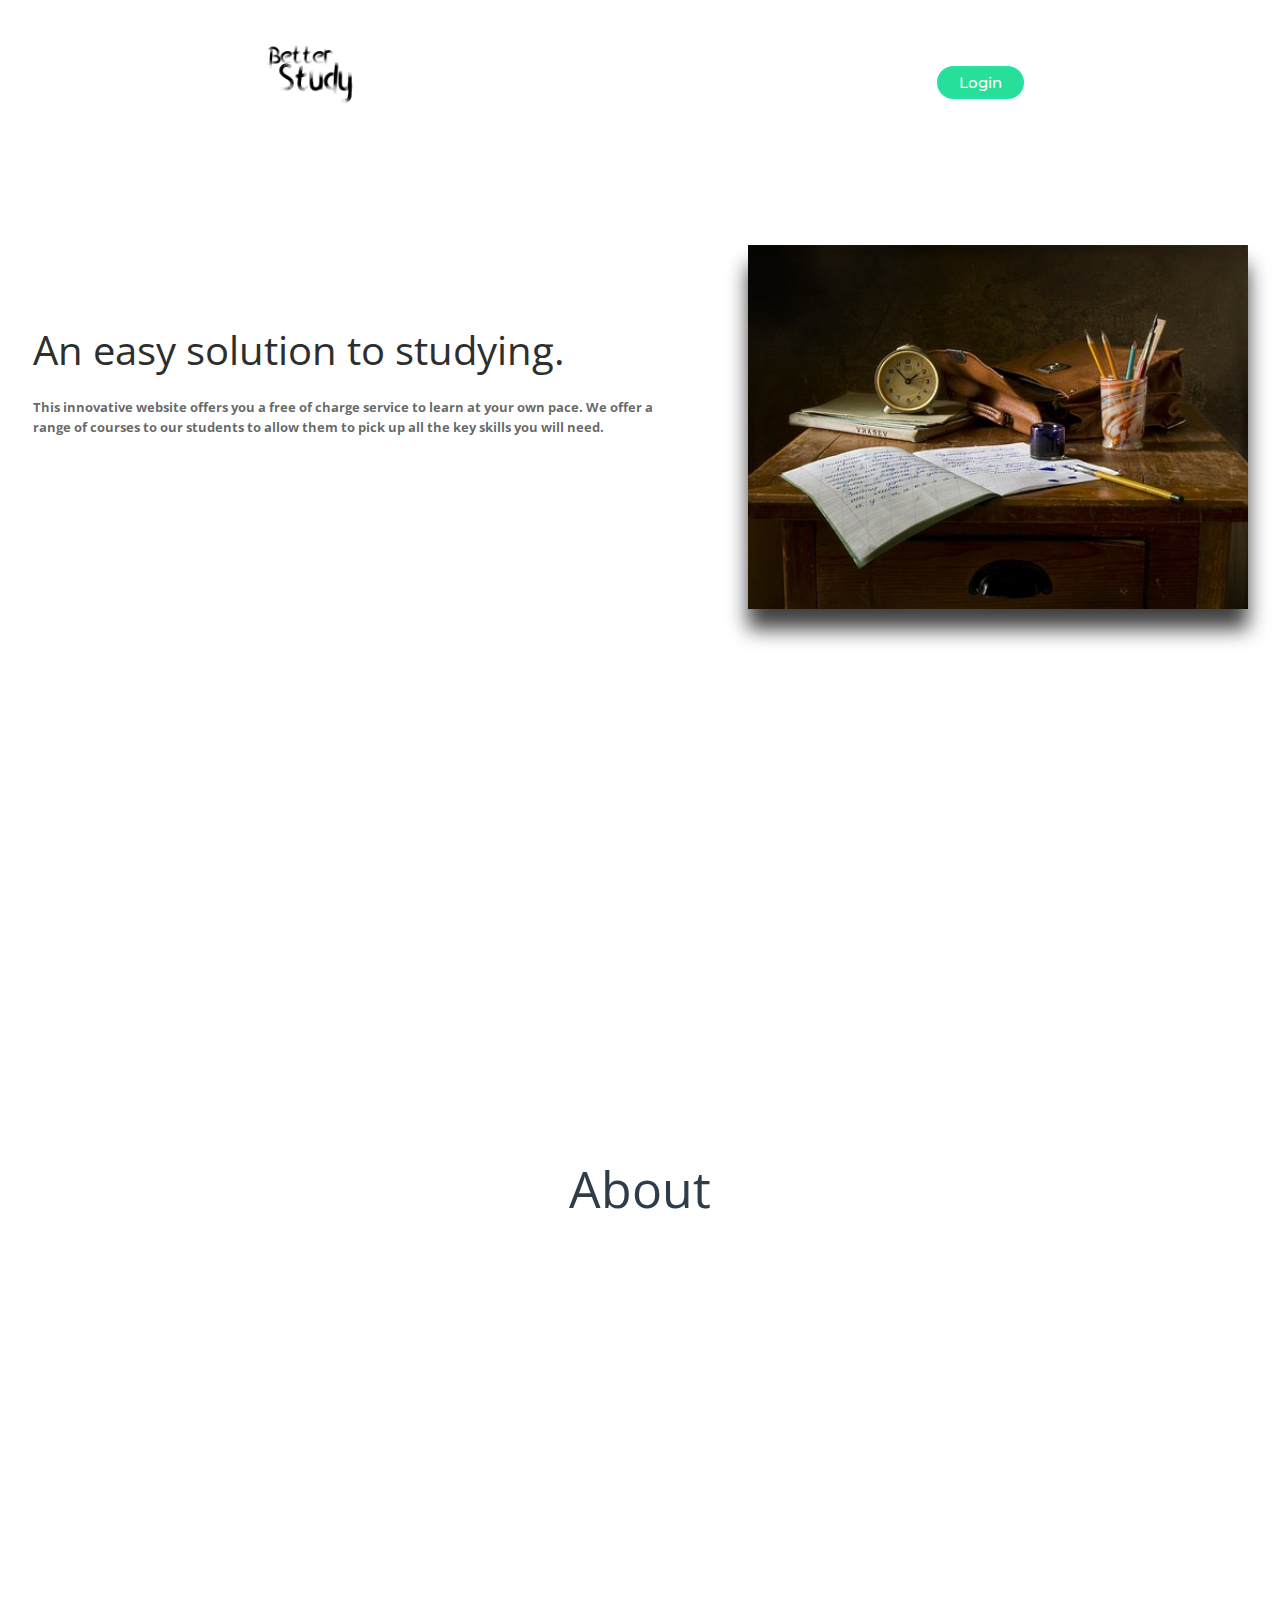
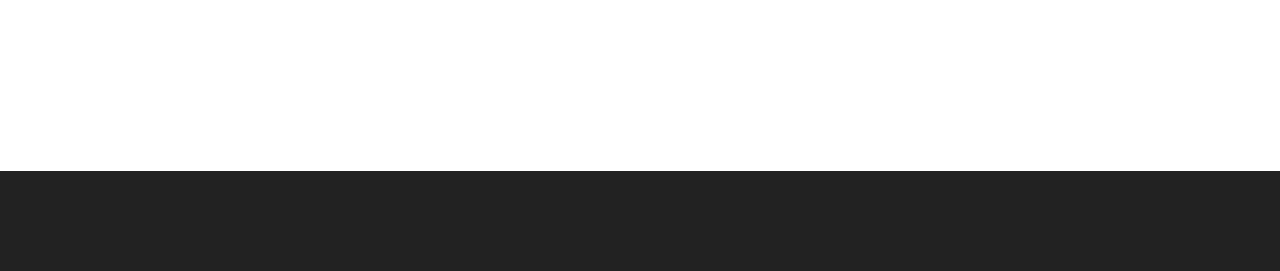
<file: Computer Science Coursework/index.html>
<!DOCTYPE html>
<html>
<head>
	<link rel="shortcut icon" type="png" href="images/icon/favicon.png">
	<meta charset="utf-8">
	<meta http-equiv="X-UA-Comaptible" content="IE=edge">
	<title>Better Study</title>
	<meta name="desciption" content="For students who want to study better.">
	<meta name="viewport" content="width=device-width, initial-scale=1">
	<link rel="stylesheet" type="text/css" href="Css/style.css">
	<script type="text/javascript" src="Scripts/script.js"></script>
	<script src="https://code.jquery.com/jquery-3.2.1.js"></script>
	<script>
		$(window).on('scroll', function(){
  			if($(window).scrollTop()){
  			  $('nav').addClass('black');
 			 }else {
 		   $('nav').removeClass('black');
 		 }
		})
	</script>
</head>
<body>
<!-- Navigation Bar -->
	<header id="header">
		<nav>
			<div class="logo"><img src="images/icon/logo.png" alt="logo"></div>

			<a class="loginclass" href="./Pages/login.html">Login</a>
		</nav>
		<div class="head-container">
			<div class="quote">
				<p>An easy solution to studying.</p>
				<h5>This innovative website offers you a free of charge service to learn at your own pace. We offer a range of courses to our students to allow them to pick up all the key skills you will need.</h5>
			</div>
			<div class="Home-image-blurred">
				<img src="images/extra/school-work-851328__340.jpg" alt="Home-image">
			</div>
		</div>
		
	</header>



	
<!-- ABOUT -->
	<div class="diffSection" id="about_section">
		<center><p style="font-size: 50px; padding: 100px">About</p></center>
		<div class="about-content">
				<div class="side-image">
					<img class="sideImage" src="images/extra/study-notebooks.jpg">
				</div>
				<div class="side-text">
					<h2>What you think about us ?</h2>
					<p>Education is the process of facilitating learning, or the acquisition of knowledge, skills, values, beliefs, and habits. Educational methods include teaching, training, storytelling, discussion and directed research.<br> Educational website can include websites that have games, videos or topic related resources that act as tools to enhance learning and supplement classroom teaching. These websites help make the process of learning entertaining and attractive to the student, especially in today's age. <br>Using HTML(HyperText Markup Language), CSS(Cascading Style Sheet), JavaScript, we can make learning more easier and in a interesting way.</p>
				</div>
		</div>
	</div>




	<footer>
		<div class="footer-container">

		</div>
	</footer>

</body>
</html>
</file>
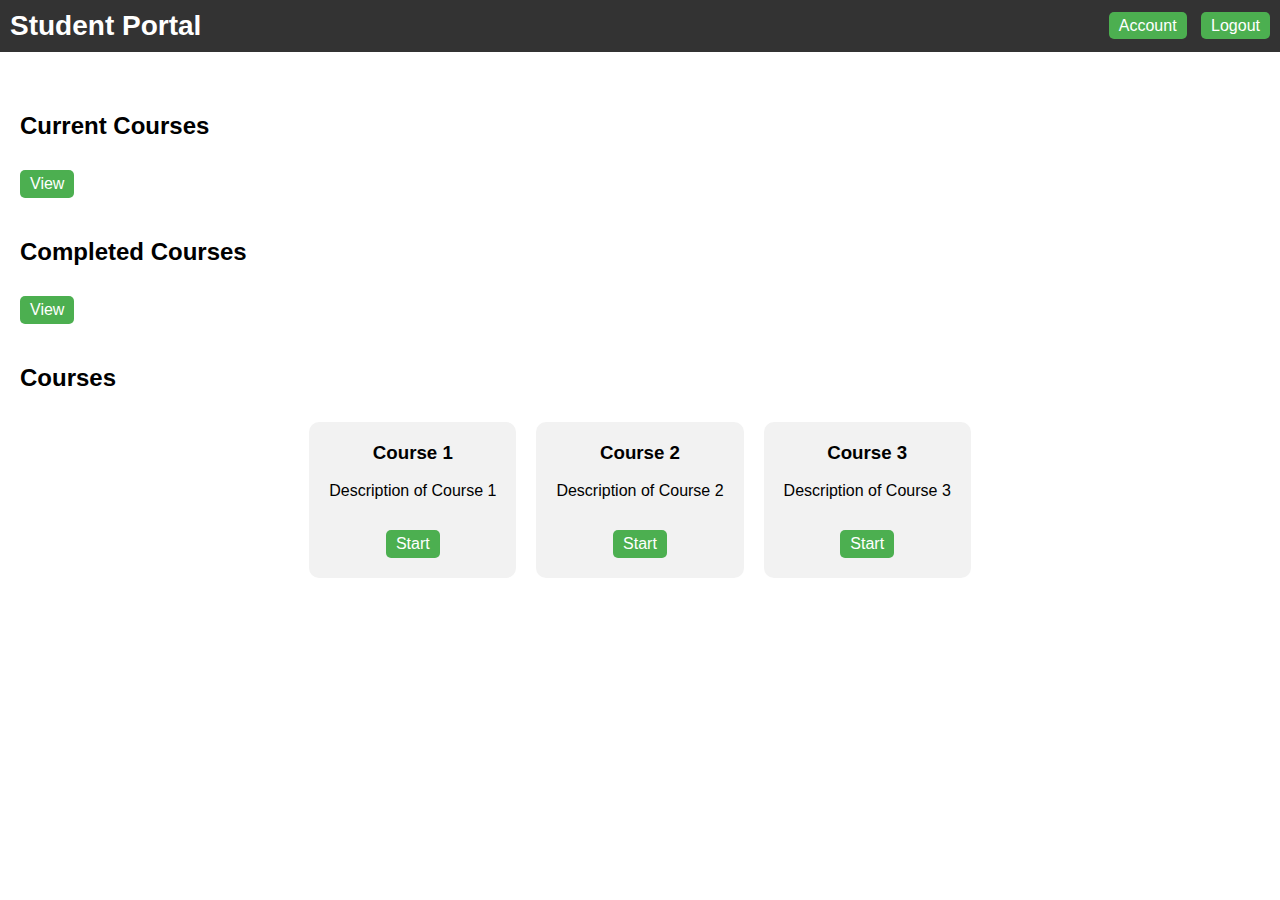
<file: Computer Science Coursework/Pages/studentlandingpage.html>
<!DOCTYPE html>
<html>
<head>
	<title>Study Better</title>
	<link rel="stylesheet" type="text/css" href="../Css/StudentLandingPage.css">
</head>
<body>
	<header>
		<h1>Student Portal</h1>
		<div class="header-buttons">
			<a href="account.html">Account</a>
			<a href="../index.html">Logout</a>
		</div>
	</header>
	<main>
		<h2>Current Courses</h2>
		<button onclick="window.location.href='currentcourses.html'">View</button>
		<h2>Completed Courses</h2>
		<button onclick="window.location.href='completedcourses.html'">View</button>
		<h2>Courses</h2>
		<div class="courses">
			<div class="course">
				<h3>Course 1</h3>
				<p>Description of Course 1</p>
				<button onclick="window.location.href='course1.html'">Start</button>
			</div>
			<div class="course">
				<h3>Course 2</h3>
				<p>Description of Course 2</p>
				<button onclick="window.location.href='course2.html'">Start</button>
			</div>
			<div class="course">
				<h3>Course 3</h3>
				<p>Description of Course 3</p>
				<button onclick="window.location.href='course3.html'">Start</button>
			</div>
		</div>
	</main>
</body>
</html>
</file>
<file: Computer Science Coursework/Css/style.css>
@import url('https://fonts.googleapis.com/css?family=Montserrat:500&display=swap');
@import url('https://fonts.googleapis.com/css?family=Dancing+Script&display=swap');
@import url('https://fonts.googleapis.com/css?family=Open+Sans&display=swap');

* {
	box-sizing: border-box;
	margin: 0;
	padding: 0;
}

html {
	scroll-behavior: smooth;
}
body {
	background: #FFF;
	font-family: 'Open Sans', sans-serif;
}

header {
	height: 90vh;
	/* background: #000; */
}
.black {
	box-shadow: 0 2px 10px rgba(0, 0, 0, 0.5);
}
nav {
	padding-top: 20px;
	padding-bottom: 20px;
	top: 0;
	position: fixed;
	display: flex;
	width: 100%;
	z-index: 1000;
	background: #fff;
	justify-content: space-around;
	transition: 1.5s;
	align-items: center;
}
nav ul {
	display: flex;
	align-items: center;
}
nav ul li {
	list-style: none;
	margin: 5px 10px;
}
nav ul li a {
	padding: 2px 10px;
	color: #2e2e2e;
	cursor: pointer;
	transition: .5s;
	text-decoration: none;
}
nav ul li a:hover {
	color: #fff;
	border-radius: 5px;
	background: #DF2771;
}
.active {
	color: #fff;
	border-radius: 5px;
	background: #DF2771;
}
.srch {
	padding: 2px 10px;
	display: flex;
	/* align-items: center; */
	justify-content: center;
	/* background: #0066ff; */
	border: 1px solid;
	border-radius: 20px;
}
.srch img {
	width: 25px;
	cursor: pointer;
}
.srch .search {
	/* padding: 2px 10px; */
	outline: none;
	border: none;
	background: transparent;
}

.loginclass {
	margin-left: 50px;
	padding: 5px 20px;
	border: 2px solid #27dfa8;
	border-radius: 20px;
	text-decoration: none;
	
	transition: .5s;
	background-color: #27df99;
	color: #fff;
}
.loginclass:hover {
	color: #2e2e2e;
	background: rgb(235, 230, 231);
}
.logo img{
	width: 120px;
	cursor: pointer;
	transition: all 1s;
}

a, button {
	float: left;
	font-family: "Montserrat", sans-serif;
	font-weight: 500;
	font-size: 15px;
	color: #2E3D49;
	display: block;
	text-decoration: none;
	text-align: center;
}
.head-container {
	margin-top: 245px;
	display: flex;
	flex-wrap: wrap;
	align-items: center;
	justify-content: space-around;
}
.quote {
	width: 650px;
	transform: translateY(-50px);
}
.quote h5 {
	margin-top: 20px;
	color: #0009;
	line-height: 20px;
}
.quote p {
	font-size: 40px;
	color: #2e2e2e;
}
.quote .play {
	margin-top: 20px;
	display: flex;
	/* justify-content: center; */
	align-items: center;
}
.quote .play img {
	width: 45px;
	cursor: pointer;
	filter: drop-shadow(0 0 10px #0002);
}
.quote .play span a{
	margin-left: 10px;
	font-size: 20px;
	font-weight: 900;
	color: rgba(0, 0, 0, 0.8);
	cursor: pointer;
}
.Home-image-blurred img{
	width: 500px;
	filter: drop-shadow(0 20px 10px rgba(0,0,0,0.75));
}

/* SIDE MENU */
.menu {
	cursor: pointer;
	width: 25px;
	display: none;
}
.side-menu {
	width: 100%;
	height: 100%;
	background: rgba(182, 33, 90, 0.993);
	position: absolute;
	top: 0;
	transition: .8s;
	z-index: 2000;
	transform: translateX(-100%);
}
.side-menu ul {
	margin-top: 35%;
	display: flex;
	flex-direction: column;
	justify-content: center;
	/* background: #FA4B37; */
}
.side-menu ul li {
	list-style: none;
	/* background: #009900; */
	display: flex;
	justify-content: center;
	align-items: center;
	/* border-bottom: 1px solid #fff; */
	/* padding: 10px 0px; */
}
.side-menu ul li:hover a{
	background: #fff;
	color: #DF2771;
}
.side-menu ul li a{
	color: #FFF;
	width: 100%;
	font-size: 1em;
	/* background: #2E3D49; */
	text-decoration: none;
	padding: 15px 0px;
}
.close img{
	float: right;
	width: 35px;
	cursor: pointer;
	margin: 10px;
}
.user {
	display: flex;
	justify-content: center;
	align-items: center;
	margin-top: 10%;
}
.user img {
	width: 60px;
	border-radius: 50%;
	border: 2px solid #fff;
	filter: drop-shadow(0 10px 20px #0004);
	margin-right: 30px;
	cursor: pointer;
}
.user p {
	color: #fff;
	cursor: pointer;
}
.user img, .user p {
	opacity: 1;
}
/*Common things in all sections*/
#about_section, #portfolio_section, #team_section, #services_section, #contactus_section {
	font-family: 'Open Sans', sans-serif;
	color: #2E3D49;
	position: relative;
}
.diffSection {
	width: 100%;
	/*position: relative;*/
	justify-content: center;
	align-items: center;
}
.diffSection .content {
	margin: 10px;
	text-align: center;
	padding: 10px 100px;
	font-size: 1.1em;
}

/*PORTFOLIO*/
.extra {
	width: 100%;
}
.extra p {
	padding: 30px;
	padding-bottom: 150px;
	font-size: 50px;
	text-align: center;
	color: #fff;
	background-image: linear-gradient(rgba(0,0,0,0),rgba(0,0,0,0.7)),url("images/extra/b1.jpg");
	background-size: cover;
	background-attachment: fixed;
	font-family: cursive;
	z-index: -9;
}
.smbox {
	display: flex;
	flex-wrap: wrap;
	transform: translateY(-100px);
	justify-content: center;
}
.smbox span {
	margin: 1%;
	background: #fff;
	box-shadow: inset 0px 0px 25px rgba(0,0,0,0.2),
						0 0 40px rgba(0,0,0,0.3);
	border-radius: 10px;
	padding: 30px 50px;
	cursor: pointer;
}
.smbox span:hover {
	transform: scale(1.3);
	transition: .5s ease;
}
.smbox .data {
	font-size: 80px;
	color: #FA6146;	
}
.smbox .det {
	font-size: 20px;
	color: #272529;
	font-family: cursive;
}

/*Title*/
.title {
	 margin-top: 0px; 
	font-family: 'Open Sans', sans-serif;
	font-size: 30px;
	text-align: center;
	color: #2E3D49;
}

/*ABOUT*/
.about-content {
	width: 100%;
	position: relative;
	justify-content: center;
	flex-wrap: wrap;
	display: flex;
	align-items: center;
}
.about-content .side-text {
	width: 550px;
	padding: 50px 40px;
	background: #fff;
	box-shadow: 2px 0 100px rgba(0,0,0,0.3);
	border-radius: 5px;
	text-align: justify;
	line-height: 22px;
	opacity: 0;
	transform: translateX(-100px);
	transition: 1s ease-in-out;
}
.about-content .side-text-appear {
	opacity: 1;
	transform: translateX(0px);
}
.about-content .side-text h2 {
	padding: 10px;
}
.about-content .side-text p {
	padding: 10px;
}
.about-content .side-image img {
	width: 90%;
	border-radius: 5px;
}
.sideImage {
	transform: translateX(100px);
	opacity: 0;
	transition: .8s ease-in-out;
}
.sideImage-appear {
	opacity: 1;
	transform: translateX(0px);
}

/*POPULAR SUBJECTS*/
.cbox {
	position: relative;
	width: 100%;
	display: inline-flex;
	flex-wrap: wrap;
	justify-content: center;
}
.cbox .det {
	width: 250px;
	height: 80px;
	margin: 10px;
	background: #fff;
	cursor: pointer;
}
.cbox .det a{
	justify-content: space-around;
	width: 250px;
	padding: 28px;
	border-radius: 10px;
	border: 1px solid #FA4B37;
	font-size: 15px;
	color: #272529;
	font-family: cursive;
	text-decoration: none;
}
.cbox .det a:hover {
	background: linear-gradient(to right, #FA4B37, #DF2771);
	color: white;
}
.cbox .det a:hover img{
	filter: brightness(100);
}
.cbox img {
	width: 20px;
	margin-right: 20px;
}

/*TEAM SECTION*/
.totalcard {
	width: 100%;
	display: flex;
	flex-wrap: wrap;
	align-items: center;
	justify-content: center;
	margin-bottom: 50px;
}
.totalcard .card {
	margin: 50px;
	width: 300px;
	border-radius: 10px;
	background: #fff;
}
.totalcard .card{
	box-shadow: inset 0 0 10px rgba(0,0,0,0.4),
					0 0 10px rgba(0,0,0,0.3);
}
.card:nth-child(1){
	border-top: 5px solid green;
}
.card:nth-child(2){
	border-top: 5px solid blue;
}
.card:nth-child(1):hover {
	box-shadow: inset 0px 0px 10px rgba(0,255,0,0.5),
				1px 1px 30px rgba(0,255,0,0.5);
}
.card:nth-child(2):hover {
	box-shadow: inset 0px 0px 10px rgba(0,0,255,0.5),
				1px 1px 30px rgba(0,0,255,0.5);
}
.totalcard .card img {
	width: 100px;
	height: 100px;
	margin-top: 5px;
	cursor: pointer;
	border-radius: 50px;
	transition-duration: .8s;
}
.totalcard .card img:hover {
	transform: scale(3.5);
	border-radius: 0;
	box-shadow: 0 0 20px rgba(0,0,0,0.5);
}
#detail p{
	font-size: 15px;
	line-height: 25px;
	font-variant: small-caps;
	text-align: center;
	margin: 25px;
	margin-bottom: 0px;
	margin-top: 0px;
}
#detail button {
	outline: none;
	border-radius: 10px;
	border-style: none;
	border: 1px solid black;
	padding: 9px 25px;
	cursor: pointer;
	transition-duration: .4s;
}
#detail a {
	bottom: 80px;
	text-decoration: none;
	margin-bottom: 30px;
	margin-top: 20px;
	margin-left: 90px;
	align-self: center;
}
.btn-roshan:hover {
	background: rgba(0,255,0,0.7);
	color: #fff;
}
.btn-roshan2:hover {
	background: rgba(0,0,255,0.5);
	color: #fff;
}
.card-title {
	font-size: 17px;
	color: #343A40;
	padding: 20px;
	font-weight: 700;
}

/*Service Section*/
/*Service Section*/
.service-swipe {
	display: flex;
	flex-wrap: wrap;
	justify-content: center;
	align-items: center;
	background-image: linear-gradient(rgba(0,0,0,0),rgba(0,0,0,0.7)),url("images/extra/b3.jpg");
	background-size: cover;
	background-attachment: fixed;
}
.service-swipe .s-card img {
	width: 100px;
}
.service-swipe a {
	padding: 0;
	margin: 40px 10px;
}
.service-swipe .s-card {
	display: flex;
	justify-content: space-around;
	padding: 10px;
	align-items: center;
	text-align: center;
	width: 350px;
	height: 200px;
	box-shadow: inset 0 0 20px rgba(255,255,255,0.05),
					0 0 50px rgba(0,0,0,0.8);
	border-radius: 5px;
	cursor: pointer;
	transition-duration: .5s;
}
.service-swipe .s-card p {
	color: #f2f2f2;
	font-size: 1.2em;
	font-family: 'Open Sans',sans-serif;
}
.service-swipe .s-card:hover {
	box-shadow: 0 0 50px rgba(255,255,255,0.8);
	transform: translateY(-10px);
}

/*Contact Us Section*/
.csec {
	background: linear-gradient(to right, #FA4B37, #DF2771);
	background-attachment: fixed; 
	position: absolute;
	width: 100%;
	height: 250px;
	top: 200px;
	content: '';
	transform-origin: top right;
	transform: skewY(-10deg);
	z-index: -1;
}
.back-contact {
	margin-top: 0px;
	transform: translateY(-50px);
	display: flex;
	align-items: center;
	justify-content: space-around;
}
.cc {
	height: 400px;
	width: 400px;
	height: 500px;
	border-radius: 10px;
	justify-content: center;
	box-shadow: 1px 1px 20px rgba(0,0,0,0.4);
	background: #fff;
}
.cc form {
	margin: 5%;
	margin-top: 40px;
	width: 90%;
	height: 90%;
}
.cc form label {
	position: absolute;
	color: #2E3D49;
	font-size: 10px;
	font-weight: 800;
}
.cc form input {
	padding: 15px;
	margin-bottom: 10px;
	border-radius: 5px;
	box-shadow: inset 0 0 5px lightgray;
	border: 1px solid rgba(0,0,0,0.2);
	outline: none;
	color: #2E3D49;
	font-weight: 600;
}
.imp {
	color: red;
}
form textarea {
	width: 100%;
	height: 100px;
	box-shadow: inset 0 0 5px lightgray;
	border: 1px solid rgba(0,0,0,0.2);
	border-radius: 5px;
	outline: none;
	color: #2E3D49;
	font-weight: 600;
	padding: 15px;
}
#csubmit {
	margin-top: 20px; 
	background: linear-gradient(to right, #FA4B37, #DF2771);
	border-radius: 5px;
	border-style: none;
	outline: none;
	width: 100%;
	padding: 15px 25px;
	color: #fff;
	font-size: 12px;
	cursor: pointer;
}

/*REVIEW SECTION*/
#makeitfull {
	display: flex;
	justify-content: center;
	transform: translateY(35px);
}
#makeitfull img {
	width: 50px;
}
.review {
	background: #F8F8F8;
	width: 100%;
}
.rev-container {
	padding: 10px 10%;
	display: flex;
	flex-wrap: wrap;
	justify-content: space-around;
}
.rev-container .rev-card {
	/*overflow: hidden;*/
	width: 550px;
	height: 240px;
	margin-bottom: 40px;
	background: #fff;
	display: flex;
	padding: 10px;
	box-shadow: 2px 2px 20px rgba(0,0,0,0.2);
}
.rev-card:hover {
	box-shadow: 1px 1px 5px rgba(0,0,0,0.2);
}
.identity {
	display: flex;
	flex-wrap: wrap;
	justify-content: center;
	padding: 10px;
}
.identity img {
	width: 120px;
	height: 120px;
	transition-duration: .8s;
	border-radius: 50%;
}
.identity img:hover {
	transform: scale(2.2);
	border-radius: 0px;
	box-shadow: 0 0 20px rgba(0,0,0,0.3);
}
.identity p {
	width: 150px;
	font-weight: bold;
	color: #2E3D49;
	text-align: center;
}
.identity h6 {
	width: 150px;
	text-align: center;
}
.identity .rating img {
	width: 12px;
	height: 12px;
	margin-right: 5px;
}
.rev-cont {
	overflow: hidden;
}
.rev-cont #title {
	padding: 10px;
	color: #2E3D49;
	font-weight: bold;
}
.rev-cont #content {
	padding: 10px;
	font-size: .9em;
	color: #2E3D49;
	line-height: 22px;
	text-align: justify;
}


/*FEEDBACK*/
.title2 {
	position: relative;
	margin-top: 150px;
	margin-left: 100px;
}
.title2 span{
	font-weight: 700;
	font-family: 'Open Sans', sans-serif;
	font-size: 30px;
	color: #2E3D49;
}
.title2 .shortdesc2 {
	padding: 10px;
	font-family: 'Open Sans', sans-serif;
	font-size: 15px;
	color: #2E3D49;
	margin-bottom: 10px;
}
.feedbox {
	margin-top: 50px;
	width: 100%;
	display: flex;
	background-image: linear-gradient(rgba(0,0,0,0),rgba(0,0,0,0.7)),url("images/extra/b4.jpg");
	background-size: cover;
	padding: 50px 80px;
	background-attachment: fixed;
}
.feed {
	width: 800px;
	height: 400px;
	position: relative;
	border-radius: 10px;
	justify-content: center;
	box-shadow: inset 0 0 90px rgba(0,0,0,0.6),
					0 0 80px rgba(0,0,0,0.2);
	background: rgba(0,0,0,0.4);
}
.feed form {
	width: 100%;
	height: 100%;
	padding: 20px;
}

.feed form label {
	position: absolute;
	color: #f2f2f2;
	font-size: 10px;
	font-weight: 800;
}
.feed form input, .feed textarea {
	padding: 15px;
	border-radius: 5px;
	box-shadow: inset 0 0 5px lightgray;
	border: 1px solid rgba(0,0,0,0.2);
	outline: none;
	color: #2E3D49;
	background: #fff9;
	font-weight: 600;
}
.feed form input {
	margin-bottom: 15px;
	width: 50%;
}
.feed form .fname {
	width: 25%;
}
.feed form textarea {
	width: 100%;
	height: 100px;
}
.feed #csubmit {
	margin-top: 25px; 
	background: linear-gradient(to right, #FA4B37, #DF2771);
	border-radius: 5px;
	border-style: none;
	outline: none;
	width: 100%;
	padding: 15px 25px;
	color: #fff;
	font-size: 12px;
	cursor: pointer;
}



/*FOOTER*/
footer {
	color: #E5E8EF;
	background: #000D;
	padding: 50px 0; 
}
footer .footer-container {
	max-width: 1300px;
	margin: auto;
	padding: 0 20px;
	display: flex;
	justify-content: space-between;
	align-items: center;
	flex-wrap: wrap-reverse;
}
footer .social-media img{
	width: 22px;
}
footer .logo {
	width: 180px;
	color: #fff;
}
footer .social-media a{
	margin-right: 10px;
	font-size: 22px;
	text-decoration: none;
}
footer .right-col h1{
	font-size: 26px;
}
footer .border{
	width: 100px;
	height: 4px;
	background: linear-gradient(to right, #FA4B37, #DF2771);
	margin: 2px;
}
footer .newsletter-form {
	display: flex;
	justify-content: center;
	align-items: center;
	flex-wrap: wrap;
}
footer input::placeholder {
  color: white !important;
}
footer .txtb {
	flex: 1;
	padding: 18px 40px;
	font-size: 16px;
	background: #343A40;
	border: none;
	font-weight: 700;
	outline: none;
	border-radius: 5px;
	min-width: 260px;
	margin-top: 20px;
	color: white;
}
footer .btn {
	margin-top: 20px;
	padding: 18px 40px;
	font-size: 16px;
	color: #f1f1f1;
	background: linear-gradient(to right, #FA4B37, #DF2771);
	border: none;
	font-weight: 700;
	outline: none;
	border-radius: 5px;
	margin-left: 20px;
	cursor: pointer;
	transition: opacity .3s linear;	
}
footer .btn:hover {
	opacity: .7;
}

/*PROPERTIES FOR MAKING WEBSITE RESPONSIVE*/
@media screen and (max-width: 960px) {
	.footer-container {
		max-width: 600px;
	}
	.right-col {
		width: 100%;
		margin-bottom: 60px;
	}
	.left-col {
		width: 100%;
		text-align: center;
	}
	.social-media {
		display: flex;
		justify-content: center;
	}
	.logo {
		transition: 1s;
		margin-left: 30%;
	}
	nav ul, .srch, .loginclass{
		display: none;
	}
	.menu {
		display: block;
	}
	nav {
		padding-bottom: 20px;
		border-bottom: 1px solid #0005;
		/* position: fixed; */
		/* top: 0; */
	}
	.quote p, .quote h5, .play {
		justify-content: center;
		text-align: center;
	}
	.quote p {
		font-size: 30px;
	}
	.service-container .right-side img {
		width: 90%;
	}
	.title {
		margin-top: 0px;
	}
	
}
</file>
<file: Computer Science Coursework/Css/StudentLandingPage.css>
body {
	font-family: sans-serif;
	margin: 0;
	padding: 0;
}

header {
	display: flex;
	flex-direction: row;
	justify-content: space-between;
	align-items: center;
	background-color: #333;
	color: #fff;
	padding: 10px;
}

header h1 {
	margin: 0;
	font-size: 28px;
}

.header-buttons a {
	color: #fff;
	text-decoration: none;
	margin-left: 10px;
	background-color: #4CAF50;
	padding: 5px 10px;
	border-radius: 5px;
}

main {
	padding: 20px;
}

main h2 {
	margin-top: 40px;
}

button {
	background-color: #4CAF50;
	color: #fff;
	padding: 5px 10px;
	border-radius: 5px;
	border: none;
	font-size: 16px;
	margin-top: 10px;
}

.courses {
	display: flex;
	flex-direction: row;
	flex-wrap: wrap;
	justify-content: center;
}

.course {
	background-color: #f2f2f2;
	padding: 20px;
	border-radius: 10px;
	margin: 10px;
	text-align: center;
}

.course h3 {
	margin-top: 0;
}

.course p {
	margin: 10px 0;
}

.course button {
	margin-top: 20px;
}
</file>
